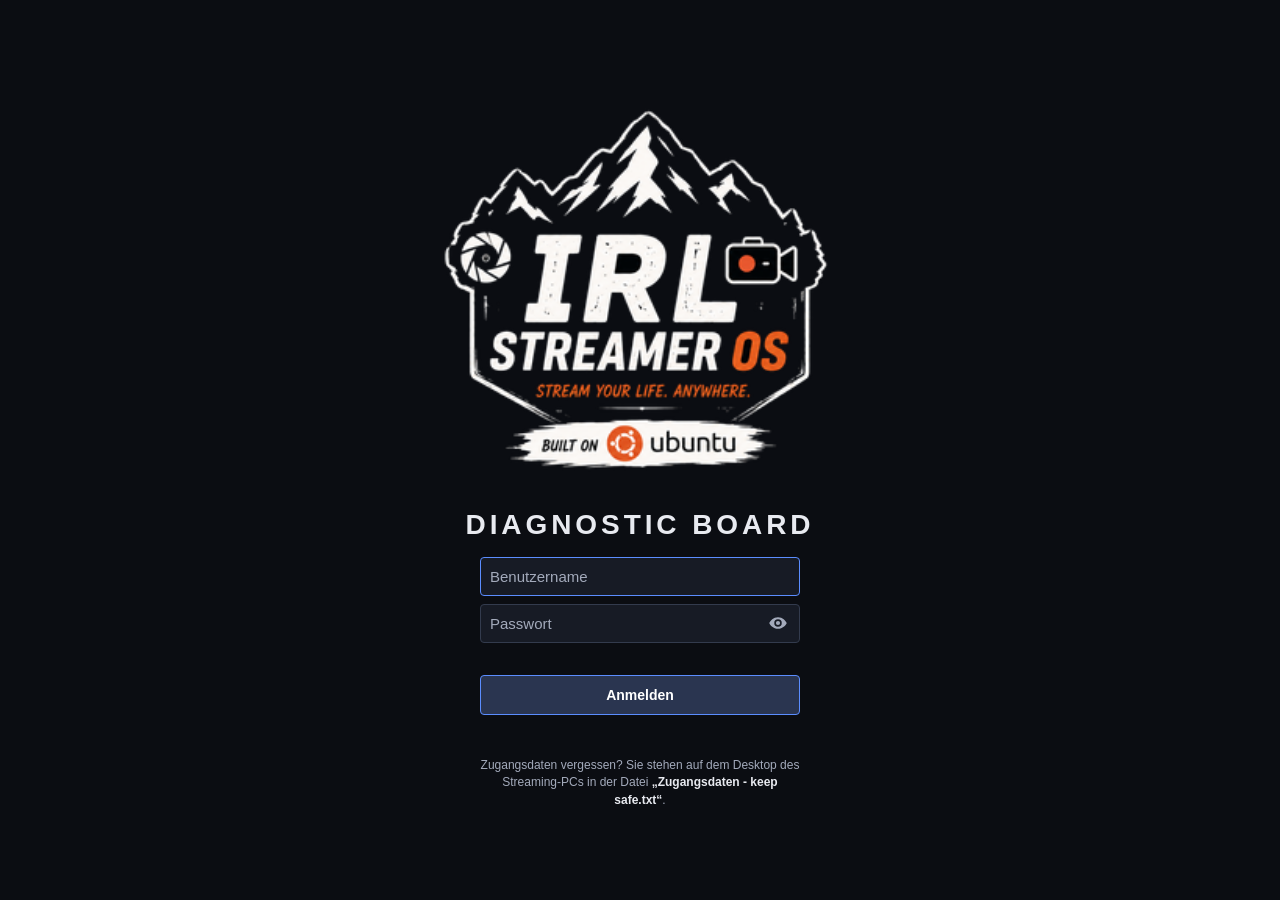
<file: docker/irl-diagnostics-src/static/login.html>
<!doctype html>
<html lang="de">
<head>
<meta charset="utf-8">
<meta name="viewport" content="width=device-width, initial-scale=1">
<title>Diagnostic Board - Anmeldung</title>
<link rel="apple-touch-icon" href="apple-touch-icon.png">
<style>
  /* V1.91: Login im Stil des Guacamole-Dark-Themes - Logo (max. 400px) und Formular
     liegen auf EINER Mittelachse; Palette wie das Dashboard (index.html). */
  :root {
    --bg: #0b0d12; --surface-2: #171b25; --border: #262c3a; --border-strong: #333b4d;
    --text: #e8eaf0; --muted: #a3aabb; --bad: #ff6b6b; --accent: #5b8dff; --accent-hover: #7aa3ff;
  }
  * { box-sizing: border-box; }
  html { color-scheme: dark; }
  body {
    margin: 0; min-height: 100vh; display: flex; align-items: center; justify-content: center;
    font-family: -apple-system, BlinkMacSystemFont, "Segoe UI", "Inter", Roboto, "Helvetica Neue", Arial, sans-serif;
    background: var(--bg); color: var(--text); font-size: 14px; padding: 20px;
  }
  form {
    width: 100%; max-width: 440px; display: flex; flex-direction: column; align-items: center;
  }
  .logo {
    --s: min(400px, 50vh, calc(100vw - 40px));
    width: var(--s); height: var(--s); display: block; object-fit: contain; margin: 0 auto 18px;
  }
  .title { font-size: 28px; font-weight: 700; letter-spacing: .14em; text-transform: uppercase; text-align: center; color: var(--text); margin: 0 0 16px; }
  .fields { width: 320px; max-width: 100%; }
  input {
    width: 100%; background: var(--surface-2); border: 1px solid var(--border-strong); color: var(--text);
    padding: 10px 9px; border-radius: 4px; font-family: inherit; font-size: 15px; margin: 0 0 8px;
  }
  input::placeholder { color: #a3aabb; opacity: 1; }
  input:focus { outline: none; border-color: var(--accent); }
  button {
    width: 100%; margin-top: 24px; background: #2a3550; color: #fff; border: 1px solid var(--accent);
    padding: 11px 14px; border-radius: 4px; cursor: pointer; font-family: inherit;
    font-size: 14px; font-weight: 600;
  }
  button:hover { background: #34426a; border-color: var(--accent-hover); }
  button:disabled { opacity: .5; cursor: not-allowed; }
  #error { color: var(--bad); font-size: 13px; margin-top: 12px; min-height: 16px; text-align: center; }
  /* V1.105: Passwort anzeigen, Feststelltaste, Hinweis wo die Zugangsdaten stehen */
  .pw-wrap { position: relative; }
  .pw-wrap input { padding-right: 46px; }
  .pw-toggle { position: absolute; right: 2px; top: 2px; width: 40px; height: calc(100% - 12px); margin: 0; padding: 0;
    background: none; border: none; color: var(--muted); display: flex; align-items: center; justify-content: center; }
  .pw-toggle:hover { background: none; color: var(--text); }
  .pw-toggle svg { width: 20px; height: 20px; fill: currentColor; }
  #caps { color: #f2b84b; font-size: 12px; min-height: 0; margin: -2px 0 4px; display: none; }
  .help { color: var(--muted); font-size: 12px; line-height: 1.45; text-align: center; margin-top: 14px; }
  .help b { color: var(--text); font-weight: 600; }
</style>
</head>
<body>
<form id="login-form">
  <img class="logo" alt="IRL Streamer OS" src="[data-uri]">
  <div class="title">Diagnostic Board</div>
  <div class="fields">
    <input id="f-user" type="text" name="username" placeholder="Benutzername" aria-label="Benutzername" autocomplete="username" required autofocus>
    <div class="pw-wrap">
      <input id="f-pass" type="password" name="password" placeholder="Passwort" aria-label="Passwort" autocomplete="current-password" required>
      <button type="button" class="pw-toggle" id="pw-toggle" aria-label="Passwort anzeigen" title="Passwort anzeigen"><svg viewBox="0 0 24 24"><path d="M12 5C6.5 5 2.7 9.1 1.5 12c1.2 2.9 5 7 10.5 7s9.3-4.1 10.5-7C21.3 9.1 17.5 5 12 5zm0 11.5a4.5 4.5 0 1 1 0-9 4.5 4.5 0 0 1 0 9zm0-7a2.5 2.5 0 1 0 0 5 2.5 2.5 0 0 0 0-5z"/></svg></button>
    </div>
    <div id="caps" role="status">Achtung: Feststelltaste ist an.</div>
    <button type="submit" id="btn-login">Anmelden</button>
    <div id="error" role="alert"></div>
    <div class="help">Zugangsdaten vergessen? Sie stehen auf dem Desktop des Streaming-PCs in der Datei <b>„Zugangsdaten - keep safe.txt“</b>.</div>
  </div>
</form>
<script>
(function(){var l=document.createElement('link');l.rel='icon';l.href=document.querySelector('.logo').src;document.head.appendChild(l);})();
// V1.105: Passwort anzeigen/verbergen + Feststelltasten-Hinweis
(function () {
  const pass = document.getElementById('f-pass');
  const tog = document.getElementById('pw-toggle');
  tog.addEventListener('click', () => {
    const show = pass.type === 'password';
    pass.type = show ? 'text' : 'password';
    tog.setAttribute('aria-label', show ? 'Passwort verbergen' : 'Passwort anzeigen');
    tog.title = tog.getAttribute('aria-label');
    pass.focus();
  });
  const caps = document.getElementById('caps');
  const check = (ev) => { if (ev.getModifierState) caps.style.display = ev.getModifierState('CapsLock') ? 'block' : 'none'; };
  pass.addEventListener('keydown', check);
  pass.addEventListener('keyup', check);
})();
document.getElementById('login-form').addEventListener('submit', async (e) => {
  e.preventDefault();
  const btn = document.getElementById('btn-login');
  const err = document.getElementById('error');
  err.textContent = '';
  btn.disabled = true;
  btn.textContent = 'Anmelden …';
  try {
    const res = await fetch('login', { method: 'POST', body: new FormData(e.target) });
    if (res.ok) {
      window.location.href = './';
      return;
    }
    const data = await res.json().catch(() => ({}));
    err.textContent = data.error || 'Anmeldung fehlgeschlagen.';
  } catch (e2) {
    err.textContent = 'Keine Verbindung zum Streaming-PC – bitte Internet/WLAN prüfen.';
  } finally {
    btn.disabled = false;
    btn.textContent = 'Anmelden';
  }
});
</script>
</body>
</html>
</file>
